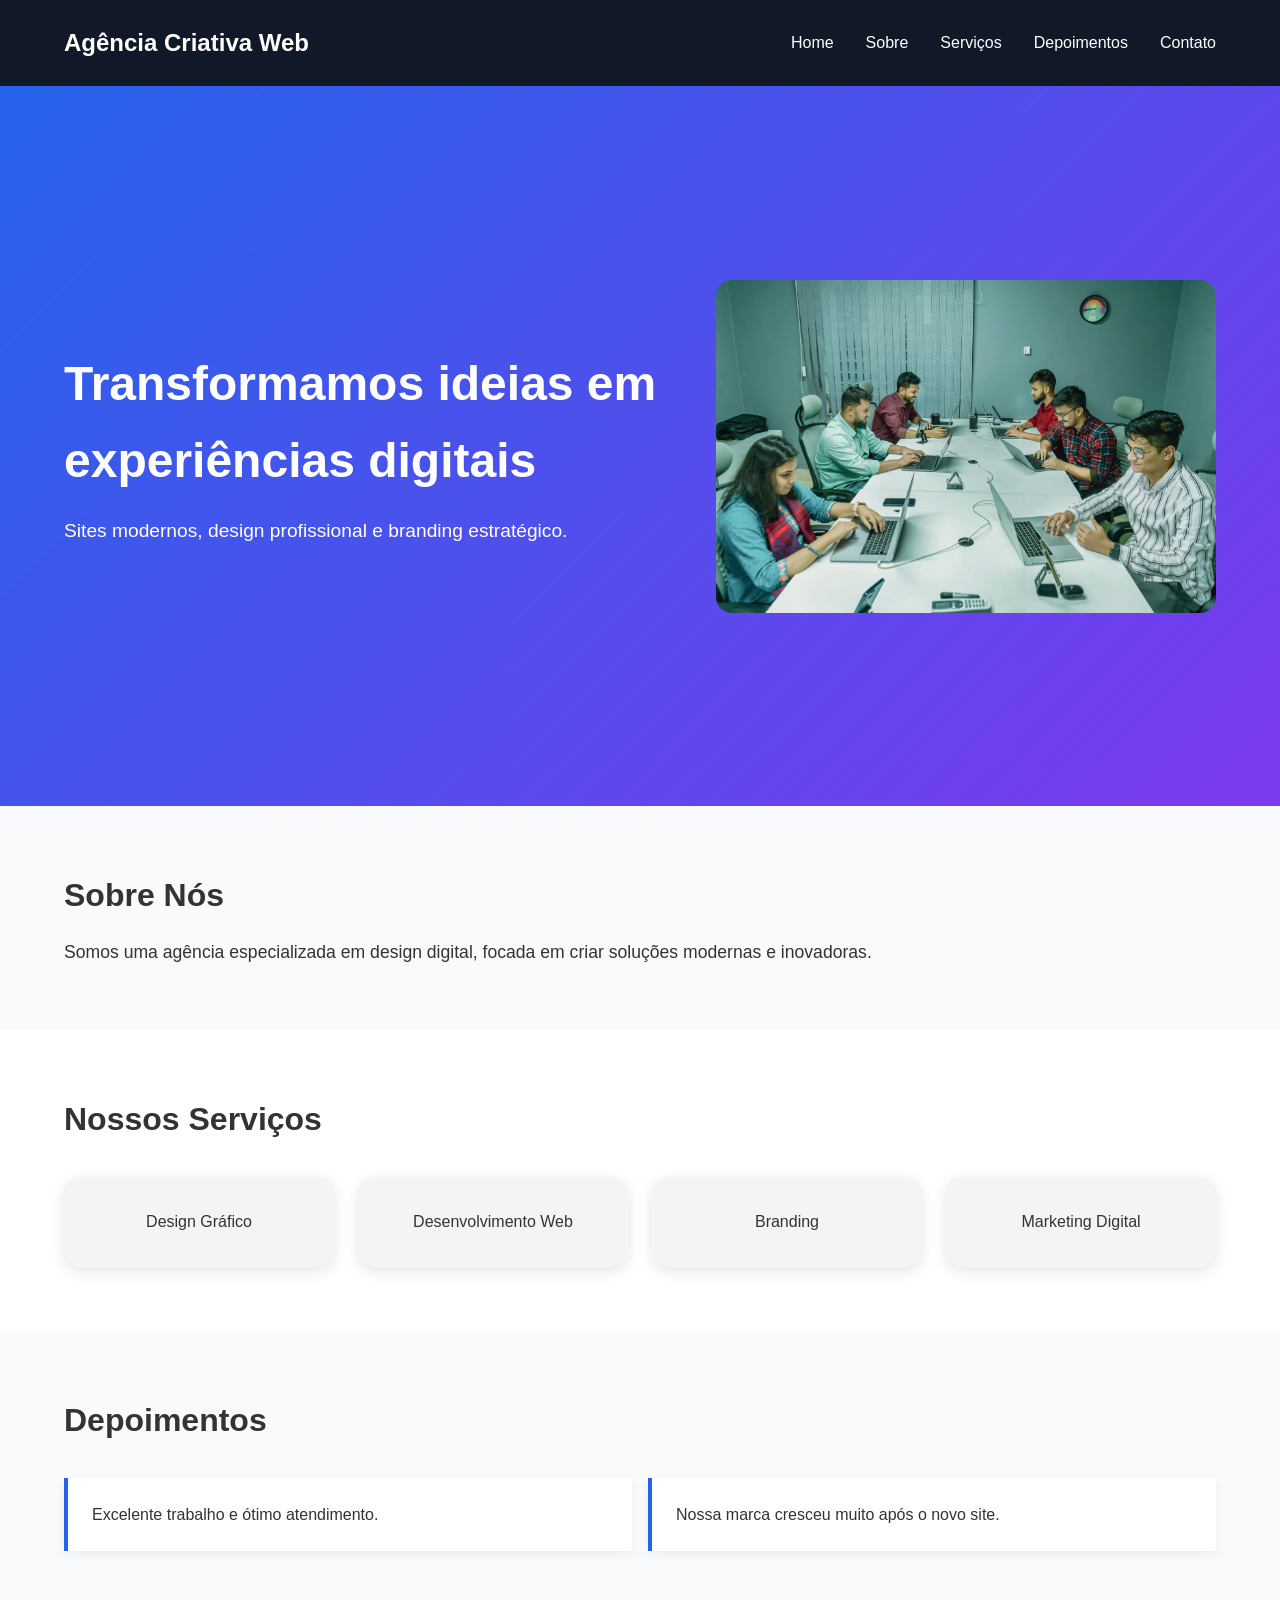
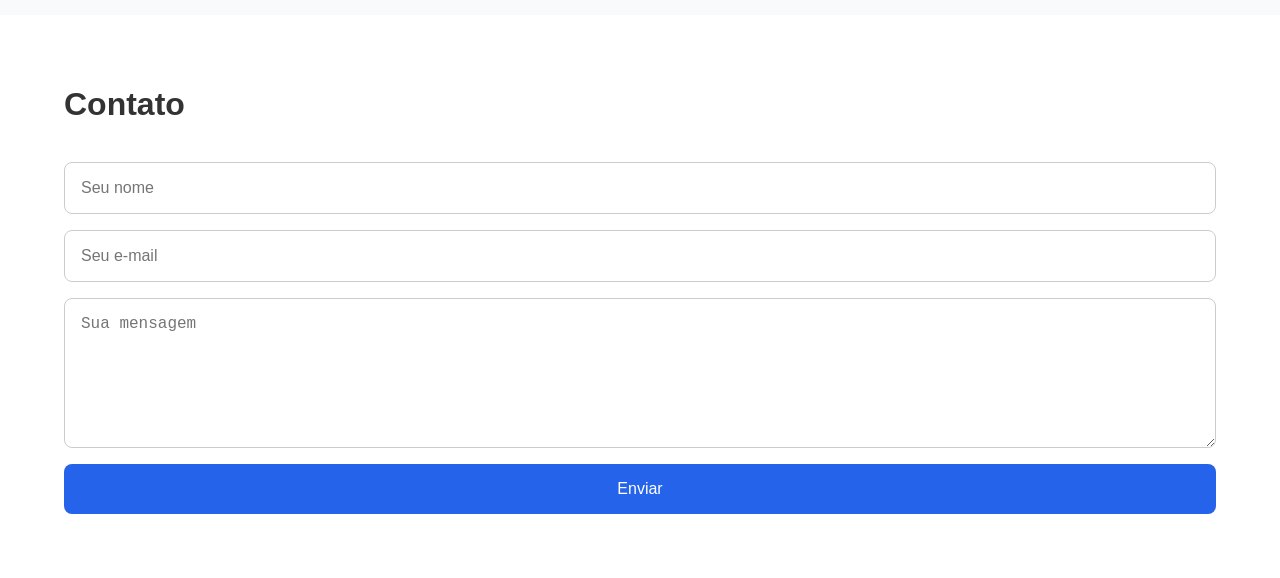
<file: agencia.criativa/index.html>
<!DOCTYPE html>
<html lang="pt-BR">
<head>
    <meta charset="UTF-8">
    <meta name="viewport" content="width=device-width, initial-scale=1.0">
    <title>Agência Criativa Web</title>
    <link rel="stylesheet" href="estilos.css">
</head>
<body>

    <!-- Cabeçalho -->
    <header class="header">
        <div class="header__logo">Agência Criativa Web</div>

        <nav class="header__nav">
            <ul class="header__menu">
                <li class="header__item"><a class="header__link" href="#home">Home</a></li>
                <li class="header__item"><a class="header__link" href="#sobre">Sobre</a></li>
                <li class="header__item"><a class="header__link" href="#servicos">Serviços</a></li>
                <li class="header__item"><a class="header__link" href="#depoimentos">Depoimentos</a></li>
                <li class="header__item"><a class="header__link" href="#contato">Contato</a></li>
            </ul>
        </nav>
    </header>

    <!-- Banner -->
    <section id="home" class="hero">
        <div class="hero__content">
            <h1 class="hero__title">Transformamos ideias em experiências digitais</h1>
            <p class="hero__text">
                Sites modernos, design profissional e branding estratégico.
            </p>
        </div>

        <img
            class="hero__image"
            src="imagens/banner-800.jpg"
            srcset="
                imagens/banner-400.jpg 400w,
                imagens/banner-800.jpg 800w,
                imagens/banner-1200.jpg 1200w
            "
            sizes="(max-width: 768px) 100vw, 50vw"
            alt="Equipe de design digital">
    </section>

    <!-- Sobre -->
    <section id="sobre" class="about">
        <h2 class="about__title">Sobre Nós</h2>
        <p class="about__text">
            Somos uma agência especializada em design digital, focada em criar soluções modernas e inovadoras.
        </p>
    </section>

    <!-- Serviços -->
    <section id="servicos" class="services">
        <h2 class="services__title">Nossos Serviços</h2>

        <div class="services__grid">
            <div class="services__card">Design Gráfico</div>
            <div class="services__card">Desenvolvimento Web</div>
            <div class="services__card">Branding</div>
            <div class="services__card">Marketing Digital</div>
        </div>
    </section>

    <!-- Depoimentos -->
    <section id="depoimentos" class="testimonials">
        <h2 class="testimonials__title">Depoimentos</h2>

        <div class="testimonials__list">
            <div class="testimonials__item">
                Excelente trabalho e ótimo atendimento.
            </div>

            <div class="testimonials__item">
                Nossa marca cresceu muito após o novo site.
            </div>
        </div>
    </section>

    <!-- Contato -->
    <section id="contato" class="contact">
        <h2 class="contact__title">Contato</h2>

        <form class="contact__form">
            <input class="contact__input" type="text" placeholder="Seu nome" required>
            <input class="contact__input" type="email" placeholder="Seu e-mail" required>
            <textarea class="contact__textarea" placeholder="Sua mensagem" required></textarea>
            <button class="button button--primary" type="submit">Enviar</button>
        </form>
    </section>

</body>
</html>
</file>
<file: agencia.criativa/estilos.css>
/* =========================
   RESET E ESTILOS GERAIS
========================= */
* {
    margin: 0;
    padding: 0;
    box-sizing: border-box;
}

body {
    font-family: Arial, sans-serif;
    line-height: 1.6;
    color: #333;
}

/* Classe reutilizável para seções */
section {
    padding: 4rem 5%;
}

/* =========================
   HEADER
========================= */
.header {
    display: flex;
    justify-content: space-between;
    align-items: center;
    padding: 1.5rem 5%;
    background: #111827;
}

.header__logo {
    color: white;
    font-size: 1.5rem;
    font-weight: bold;
}

.header__menu {
    display: flex;
    list-style: none;
    gap: 2rem;
}

.header__link {
    color: white;
    text-decoration: none;
    transition: 0.3s;
}

.header__link:hover {
    color: #60a5fa;
}

/* =========================
   HERO / BANNER
========================= */
.hero {
    min-height: 80vh;
    display: flex;
    align-items: center;
    justify-content: space-between;
    padding: 5vw;
    gap: 2rem;
    background: linear-gradient(135deg, #2563eb, #7c3aed);
    color: white;
}

.hero__content {
    flex: 1;
}

.hero__title {
    font-size: 3rem;
    margin-bottom: 1rem;
}

.hero__text {
    font-size: 1.2rem;
}

.hero__image {
    width: 45vw;
    max-width: 500px;
    border-radius: 1rem;
}

/* =========================
   SOBRE
========================= */
.about {
    background: #f9fafb;
}

.about__title {
    font-size: 2rem;
    margin-bottom: 1rem;
}

.about__text {
    font-size: 1.1rem;
}

/* =========================
   SERVIÇOS
========================= */
.services__title {
    font-size: 2rem;
    margin-bottom: 2rem;
}

.services__grid {
    display: grid;
    grid-template-columns: repeat(auto-fit, minmax(220px, 1fr));
    gap: 1.5rem;
}

.services__card {
    padding: 2rem;
    background: #f4f4f4;
    border-radius: 1rem;
    box-shadow: 0 4px 15px rgba(0,0,0,0.1);
    transition: transform 0.3s;
    text-align: center;
}

.services__card:hover {
    transform: translateY(-5px);
}

/* =========================
   DEPOIMENTOS
========================= */
.testimonials {
    background: #f9fafb;
}

.testimonials__title {
    font-size: 2rem;
    margin-bottom: 2rem;
}

.testimonials__list {
    display: flex;
    gap: 1rem;
    flex-wrap: wrap;
}

.testimonials__item {
    flex: 1;
    min-width: 250px;
    padding: 1.5rem;
    background: white;
    border-left: 4px solid #2563eb;
    box-shadow: 0 4px 10px rgba(0,0,0,0.05);
}

/* =========================
   CONTATO
========================= */
.contact__title {
    font-size: 2rem;
    margin-bottom: 2rem;
}

.contact__form {
    display: flex;
    flex-direction: column;
    gap: 1rem;
}

.contact__input,
.contact__textarea {
    padding: 1rem;
    font-size: 1rem;
    width: 100%;
    border: 1px solid #ccc;
    border-radius: 0.5rem;
}

.contact__textarea {
    min-height: 150px;
    resize: vertical;
}

/* =========================
   BOTÕES REUTILIZÁVEIS
========================= */
.button {
    padding: 1rem 2rem;
    border: none;
    cursor: pointer;
    border-radius: 0.5rem;
    font-size: 1rem;
}

.button--primary {
    background: #2563eb;
    color: white;
    transition: 0.3s;
}

.button--primary:hover {
    background: #1d4ed8;
}

/* =========================
   RESPONSIVIDADE
========================= */
@media (max-width: 768px) {
    .header {
        flex-direction: column;
        gap: 1rem;
    }

    .header__menu {
        flex-direction: column;
        align-items: center;
    }

    .hero {
        flex-direction: column;
        text-align: center;
    }

    .hero__image {
        width: 90vw;
    }

    .hero__title {
        font-size: 2rem;
    }

    .testimonials__list {
        flex-direction: column;
    }
}
</file>
